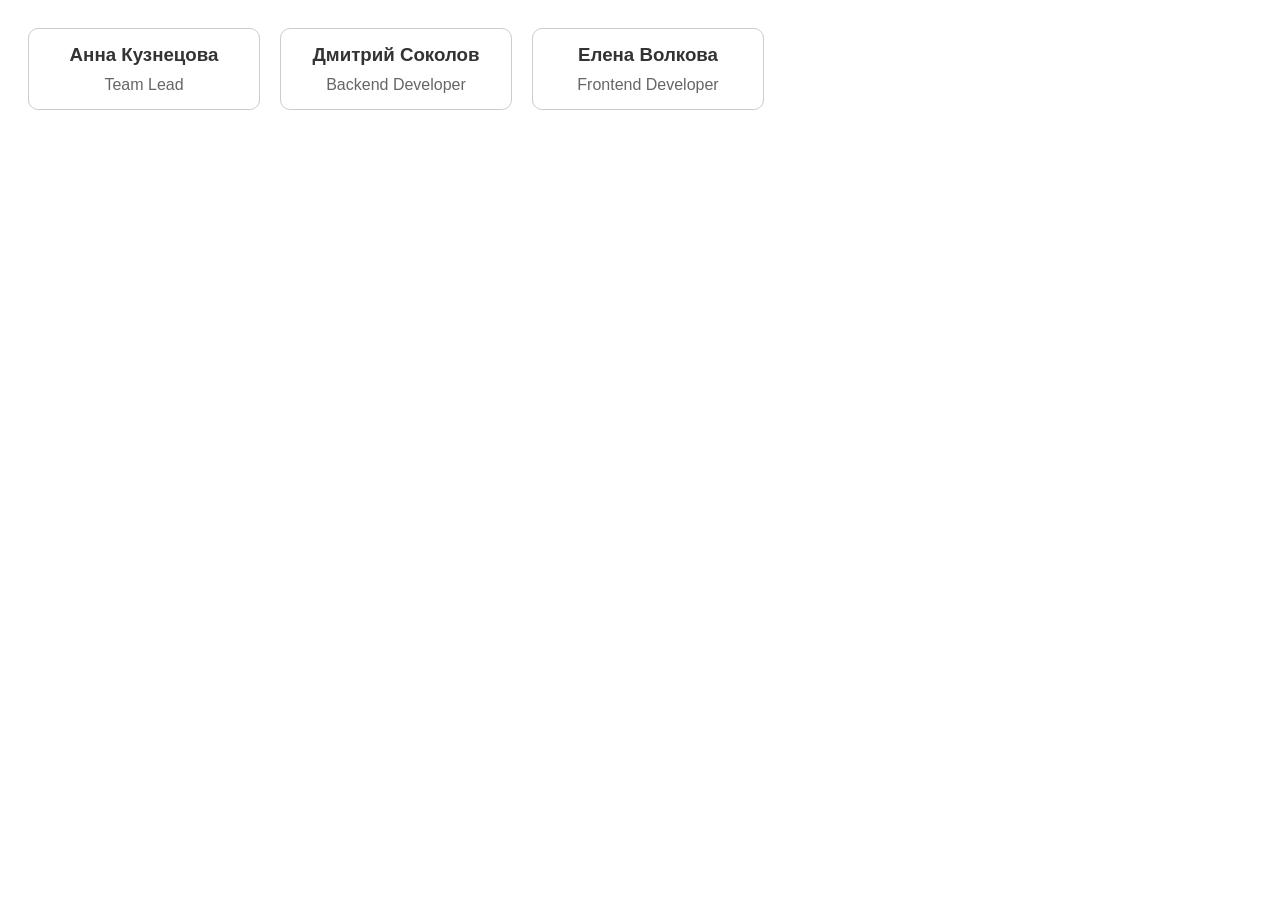
<file: index.html>
<!DOCTYPE html>
<html>
<head>
    <title>Наша команда</title>
    <style>
        body { font-family: Arial, sans-serif; display: flex; gap: 20px; padding: 20px; }
        .card { border: 1px solid #ccc; border-radius: 10px; padding: 15px; width: 200px; text-align: center; }
        .card h3 { margin: 0 0 10px 0; color: #333; }
        .card p { margin: 0; color: #666; }
    </style>
</head>
<body>
    <div class="card">
        <h3>Анна Кузнецова</h3>
        <p>Team Lead</p>
    </div>
    <div class="card">
        <h3>Дмитрий Соколов</h3>
        <p>Backend Developer</p>
    </div>
    <div class="card">
        <h3>Елена Волкова</h3>
        <p>Frontend Developer</p>
    </div>
</body>
</html>
</file>
